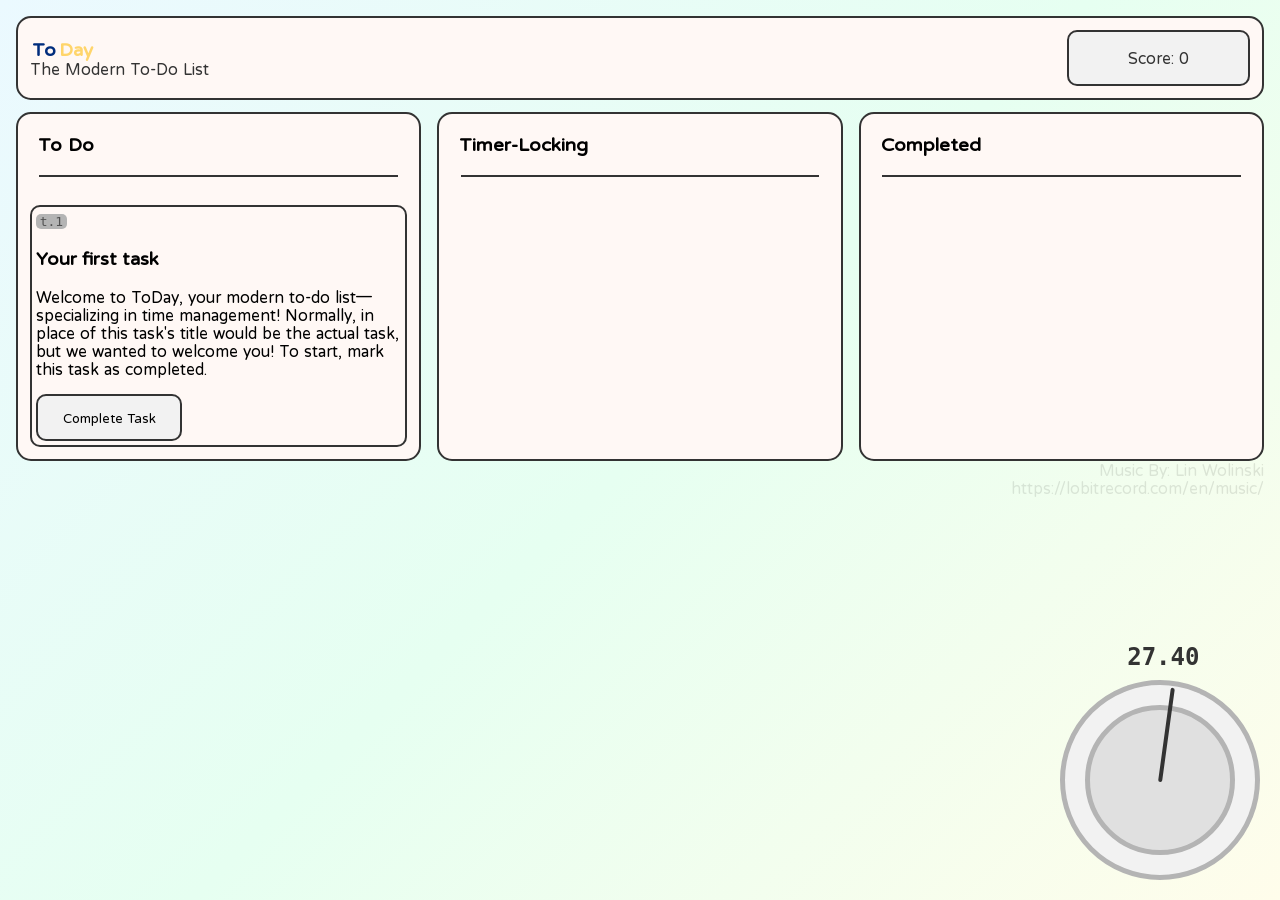
<file: index.html>
<!DOCTYPE html>
<html>
    <head>
        <meta charset="utf-8">
        <meta http-equiv="X-UA-Compatible" content="IE=edge">
        <title>ToDay | The Modern To-Do List</title>
        <meta name="description" content="">
        <meta name="viewport" content="width=device-width, initial-scale=1">
        
        <!-- Preconnect to Google Fonts servers for faster loading -->
        <link rel="preconnect" href="https://fonts.googleapis.com">
        <link rel="preconnect" href="https://fonts.gstatic.com" crossorigin>
        
        <!-- Import the Huninn font stylesheet -->
        <link href="https://fonts.googleapis.com/css2?family=Huninn:wght@400;700&display=swap" rel="stylesheet">
        <link rel="stylesheet" href="styles.css">
    </head>
    <body>
        <header class="header">
            <div class="brand">
                <span id="to"><strong>To</strong></span><span id="day"><strong>Day</strong></span>
                <p>The Modern To-Do List</p>
            </div>
            
            <div class="newTask">
                <p>New Task +</p>
            </div>
        </header>

        <main class="board">
            <section class="column">
                <h2>To Do</h2>
                <hr>
                <!-- Task cards -->
            </section>

            <section class="column">
                <h2>Timer-Locking</h2>
                <hr>
                <!-- Task cards -->
            </section>

            <section class="column">
                <h2>Completed</h2>
                <hr>
                <!-- Task cards -->
            </section>
        </main>

        <div class="dial" id="dial">
            <div class="inner-dial"></div>
            <div id="pointer"></div>
            <p id="time">00.00</p>
        </div>

        <div id="gameStartModal" class="modal2 hidden">
            <div class="modal2-content">
                <h2>💣 WELCOME TO BOMB MODE 💣</h2>
                <p>The timer is now lethal.</p>
                <p>Finish as many tasks as you can before running out of time.</p>
                <p>Or, turn the dial, but lost points as you do so.</p>
                <button id="startButton">Ignite The Bomb</button>
            </div>
        </div>

        <div id="gameOverModal" class="modal hidden">
            <div class="modal-content">
                <h2>TIME'S UP!</h2>
                <p id="finalScore"></p>
                <p id="finalStats"></p>
                <button id="restartButton">Try Again</button>
            </div>
        </div>

        <script src="tutorial.js" type="module"></script>
        <script src="main.js" type="module"></script>
        <script src="bgm.js" type="module"></script>
        <script src="dial.js" type="module"></script>
        <footer>Music By: Lin Wolinski <br> https://lobitrecord.com/en/music/</footer>
    </body>
</html>
</file>
<file: styles.css>
* {
    box-sizing: border-box;
}

body {
    min-height: 100vh;
    margin: 0;
    padding: 1rem;
    font-family: Huninn, sans-serif;
    background: linear-gradient(135deg, rgba(235, 249, 255, 1) 0%, rgba(230, 255, 241, 1) 50%, rgba(255, 253, 235, 1) 100%);
}

body.bomb-mode::after {
    content: "";
    position: fixed;
    inset: 0;
    pointer-events: none;
    z-index: 9999;
    background: radial-gradient(
        ellipse at center,
        transparent 40%,
        rgba(180, 0, 0, var(--vignette-opacity, 0))
    );
}

footer {
    color:rgba(0, 0, 0, 0.1);
    text-align: right;
    width: 100%;
}

.hidden {
    display: none !important; 
}

.modal {
    position: fixed;
    inset: 0;
    z-index: 9999;

    display: flex;
    justify-content: center;
    align-items: center;
    
    background: rgba(0, 0, 0, 0.7);
}

.modal-content {
    background: rgba(37, 41, 56, 0.9);
    
    max-width: 75vh;
    padding: 2rem;
    border-radius: 12px;
    text-align: center;
    
    color: #ffffff;

    button {
        font-family: Huninn, sans-serif;
        border-radius: 15px;
        padding-block: 2%;
        padding-inline: 2%;
        border: 0px;
    }
}

.modal2 {
    position: fixed;
    inset: 0;
    z-index: 9999;

    display: flex;
    justify-content: center;
    align-items: center;
    
    background: rgba(0, 0, 0, 0.7);
}

.modal2-content {
    background: rgba(37, 41, 56, 0.9);
    
    max-width: 75vh;
    padding: 2rem;
    border-radius: 12px;
    text-align: center;
    
    color: #ffffff;

    button {
        font-family: Huninn, sans-serif;
        border-radius: 15px;
        padding-block: 2%;
        padding-inline: 2%;
        border: 0px;
    }
}



h2 {
    padding-inline: 0.5rem;
    font-size: clamp(1rem, 1.5vw, 1.4rem);
    margin-block: 0.5rem;
}

hr {
    border: none;
    height: 2px;
    background-color: #333;
    width: 95%;
    margin: 0 auto 1rem;
}

@keyframes fadeSlideUp {
    from {
        opacity: 0;
        transform: translateY(20px);
    }
    to {
        opacity: 1;
        transform: translateY(0);
    }
}

@keyframes fadeOutSlideRight {
    from {
        opacity: 1;
        transform: translateX(0px);
    }
    to {
        opacity: 0;
        transform: translateX(20px);
    }
}

@keyframes fadeInSlideRight {
    from {
        opacity: 0;
        transform: translateX(-20px);
    }
    to {
        opacity: 1;
        transform: translateX(0px);
    }
}

.fade-slide-up {
    animation: fadeSlideUp 0.6s ease-out both;
}

.fade-out-slide-right {
    animation: fadeOutSlideRight 0.3s ease-out both;
}

.fade-in-slide-right {
    animation: fadeInSlideRight 0.3s ease-out both;
}

.header,
.column {
    background-color: #fff8f5;
}

.header {
    display: flex;
    justify-content: space-between;
    align-items: center;

    border: 2px solid #333;
    border-radius: 15px;
    padding: 0.75rem;
    margin-bottom: 0.75rem;

    span {
        font-size: clamp(1rem, 1.5vw, 1.4rem);
        font-family: Huninn, sans-serif;
        background-color: #fff8f5;
    }

    p {
        color: #333;
        font-size: 1rem;
    }
}

.brand span,
.brand p {
    margin: 0;
}

#to {
    color: #002d7d;
}

#day {
    color: #ffd56b;
}

.newTask,
.completeTask {
    display: flex;
    background-color: #f2f2f2;

    border: 2px solid #333;
    border-radius: 10px;
}

.newTask {
    justify-content: center;
    align-items: center;

    padding-left: 0.25rem;
    padding-right: 0.25rem;
    width: 15%;

    p {
        margin: auto;
        margin-top: 10%;
        margin-bottom: 10%;
    }

}

.newTask,
.completeTask {
    font-family: Huninn, sans-serif;
    justify-content: center;
    align-items: center;
}

.completeTask {
    width: 40%;
}

.task-card {
    border: 2px solid #333;
    border-radius: 10px;
    padding: 0.25rem;
}

span {
    font-family: monospace;
    background-color: #b4b4b4;
    color: #505050;
    border-radius: 5px;
    padding-inline: 1%;
}

.board {
    display: flex;
    flex-wrap: wrap;
    gap: 1rem;
    align-items: stretch;
}

.column {
    display: flex;
    flex-direction: column;
    gap: 0.75rem;

    flex: 1 1 15rem;
    min-width: 0;

    border: 2px solid #333;
    border-radius: 15px;
    padding: 0.75rem;
}



/* ~~~~~~~~~~~~~~~~~~~~~~~~~~~~~~~~~~~~ Dial ~~~~~~~~~~~~~~~~~~~~~~~~~~~~~~~~~~~~ */



.dial {
    width: 200px;
    height: 200px;
    border: 5px solid #b4b4b4;
    border-radius: 50%;
    background: #f2f2f2;
    
    position: fixed;
    bottom: 20px; 
    right: 20px;
    z-index: 999; 
    
    display: flex;
    justify-content: center;
    align-items: center;
}

.inner-dial {
    width: 150px;
    height: 150px;
    border: 5px solid #b4b4b4;
    border-radius: 50%;
    background: #e0e0e0;

    position: relative;
}

#pointer {
    width: 4px;
    height: 85px;
    background: #333;
    border-radius: 4px;

    position: absolute;
    left: 50%;
    top: 50%; 
    width: 50%;
    height: 4px;

    transform-origin: left center;
    transform: rotate(0deg);
}

#time {
    font-size: 24px;
    font-weight: bold;
    font-family: monospace;

    color: #333;
    position: absolute;

    transform-origin: left center;
    left: 32.75%;
    top: -35%;
}
</file>
